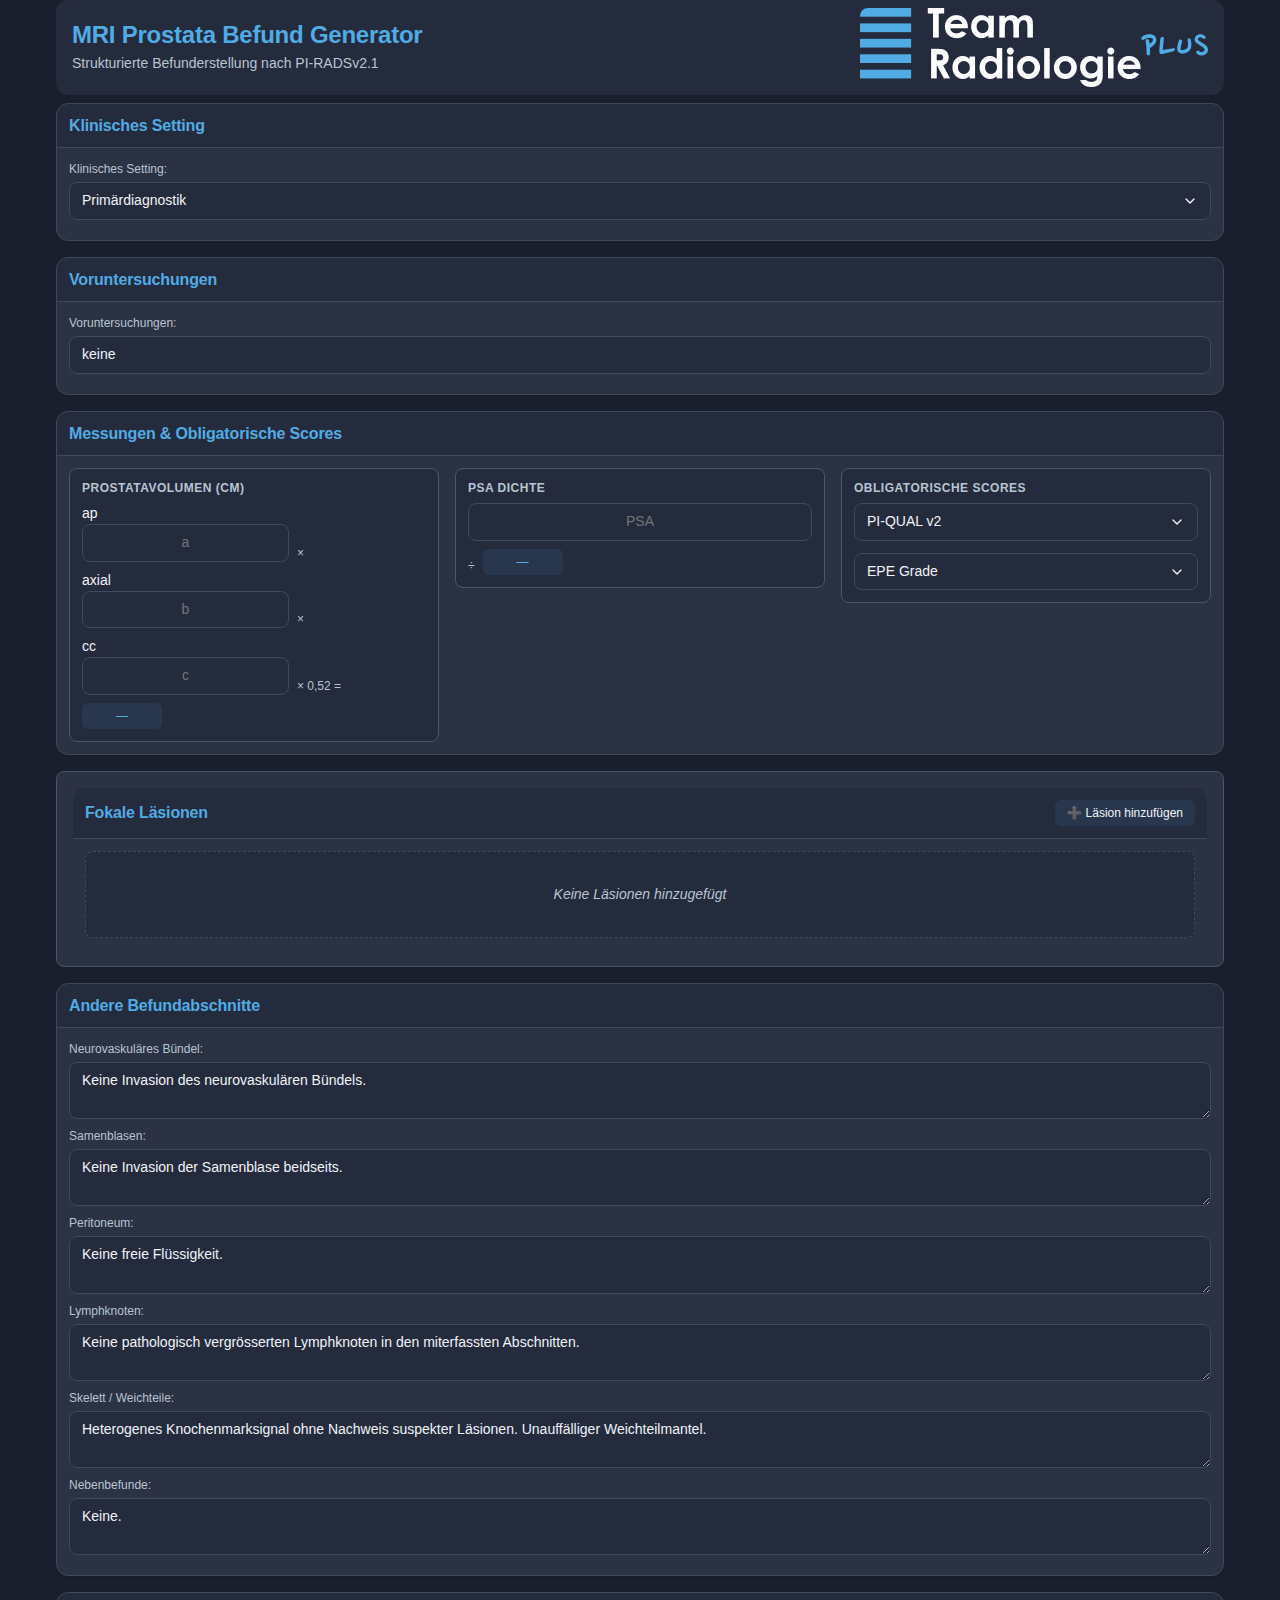
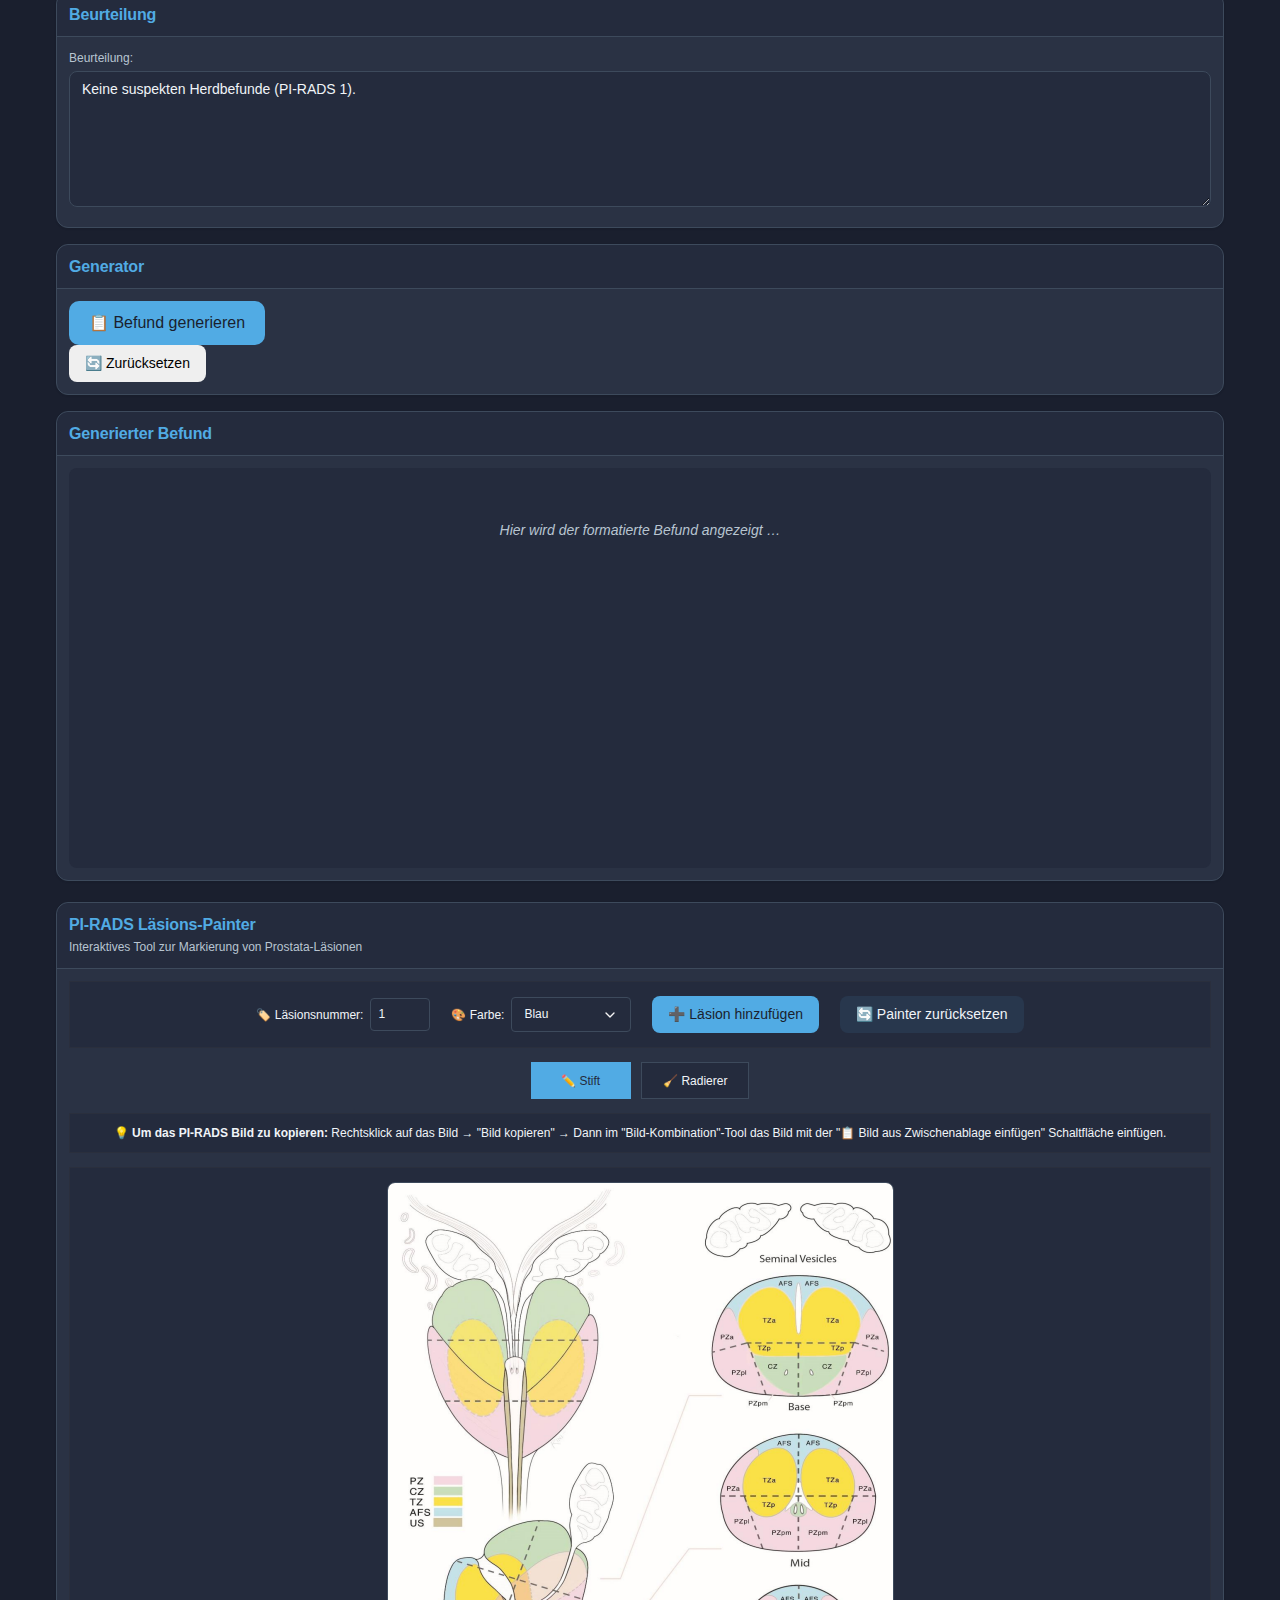
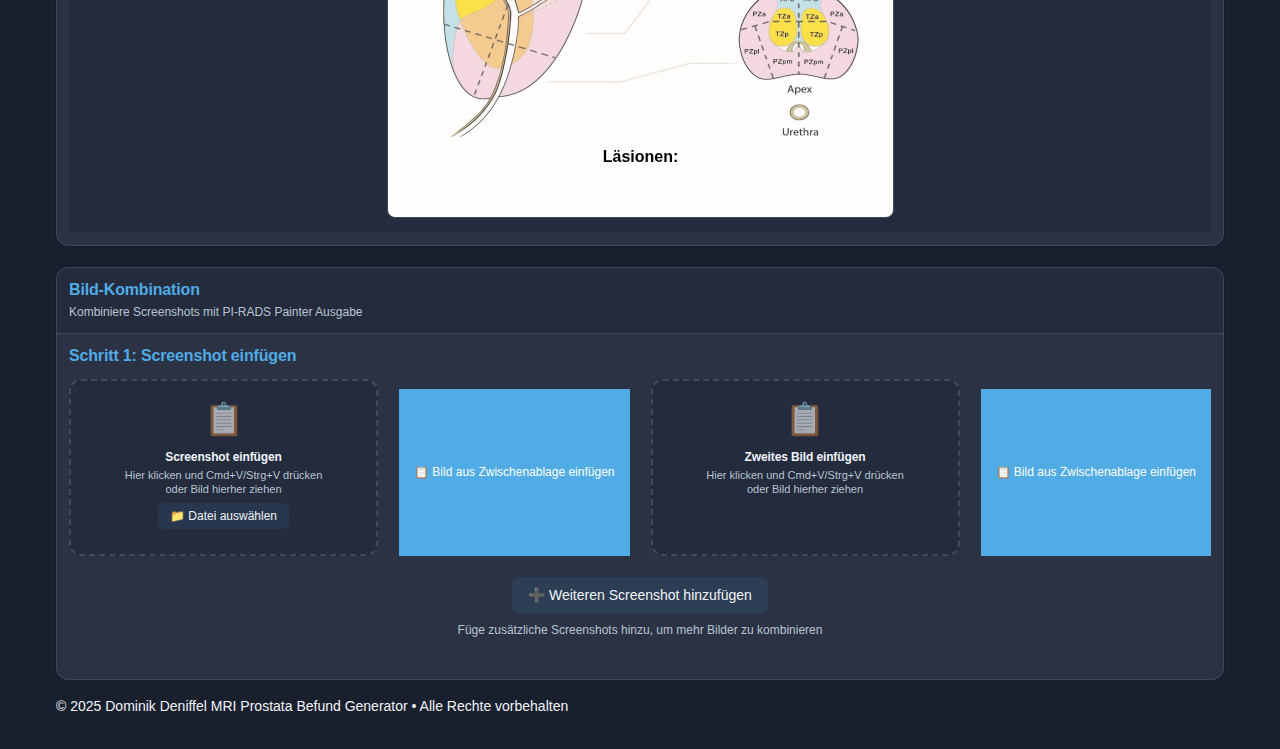
<file: index.html>
<!DOCTYPE html>
<html lang="de">
<head>
    <meta charset="UTF-8">
    <meta name="viewport" content="width=device-width, initial-scale=1.0">
    <title>MRI Prostata Befund Generator</title>
    <link rel="stylesheet" href="style.css?v=20">
</head>
<body>
    <div class="container">
        <header class="header">
            <div class="header__content">
                <div class="header__title">
                    <h1>MRI Prostata Befund Generator</h1>
                    <p class="header__subtitle">Strukturierte Befunderstellung nach PI-RADSv2.1</p>
                </div>
                <div class="header__logo">
                    <img src="Logo_TeamRadPlus_negblau_260px-1.png" alt="Team Radiologie PLUS Logo" class="logo-image" onerror="this.style.display='none'">
                </div>
            </div>
        </header>

        <main class="main">
            <div class="generator-section">
                <!-- Klinisches Setting -->
                <section class="klinisches-setting-section card">
                    <div class="card__header">
                        <h3>Klinisches Setting</h3>
                    </div>
                    <div class="card__body">
                        <div class="form-group">
                            <label class="form-label">Klinisches Setting:</label>
                            <select id="klinischesSetting" class="form-control">
                                <option value="Primärdiagnostik">Primärdiagnostik</option>
                                <option value="Active Surveillance">Active Surveillance</option>
                            </select>
                        </div>
                    </div>
                </section>

                <!-- Voruntersuchungen -->
                <section class="voruntersuchungen-section card">
                    <div class="card__header">
                        <h3>Voruntersuchungen</h3>
                    </div>
                    <div class="card__body">
                        <div class="form-group">
                            <label class="form-label">Voruntersuchungen:</label>
                            <input type="text" id="voruntersuchungen" class="form-control" placeholder="Datum eingeben (z.B. 15.06.2025) oder 'keine' lassen" value="keine">
                        </div>
                    </div>
                </section>

                <!-- Kompakte Messungen -->
                <section class="compact-section card">
                    <div class="card__header">
                        <h3>Messungen & Obligatorische Scores</h3>
                    </div>
                    <div class="card__body">
                        <div class="compact-grid">
                            <!-- Prostatavolumen -->
                            <div class="measurement-group">
                                <h4>Prostatavolumen (cm)</h4>
                                <div class="measurement-row">
                                    <div class="measurement-item">
                                        <label class="dimension-label">ap</label>
                                        <input type="text" id="measureA" class="form-control compact-input" placeholder="a" pattern="[0-9]+([,][0-9]+)?" inputmode="decimal">
                                    </div>
                                    <span class="multiply">×</span>
                                    <div class="measurement-item">
                                        <label class="dimension-label">axial</label>
                                        <input type="text" id="measureB" class="form-control compact-input" placeholder="b" pattern="[0-9]+([,][0-9]+)?" inputmode="decimal">
                                    </div>
                                    <span class="multiply">×</span>
                                    <div class="measurement-item">
                                        <label class="dimension-label">cc</label>
                                        <input type="text" id="measureC" class="form-control compact-input" placeholder="c" pattern="[0-9]+([,][0-9]+)?" inputmode="decimal">
                                    </div>
                                    <span class="multiply">× 0,52 =</span>
                                    <div id="calculatedVolume" class="result-display">—</div>
                                </div>
                            </div>

                            <!-- PSA Dichte -->
                            <div class="measurement-group">
                                <h4>PSA Dichte</h4>
                                <div class="measurement-row">
                                    <input type="text" id="psaValue" class="form-control compact-input" placeholder="PSA" pattern="[0-9]+([,][0-9]+)?" inputmode="decimal">
                                    <span class="multiply">÷</span>
                                    <div id="calculatedPsaDensity" class="result-display">—</div>
                                </div>
                            </div>

                            <!-- Parameter -->
                            <div class="measurement-group">
                                <h4>Obligatorische Scores</h4>
                                <div class="parameter-row">
                                    <select id="piQual" class="form-control compact-select">
                                        <option value="">PI-QUAL v2</option>
                                        <option value="1">1</option>
                                        <option value="2">2</option>
                                        <option value="3">3</option>
                                    </select>
                                    <select id="epeGrade" class="form-control compact-select">
                                        <option value="">EPE Grade</option>
                                        <option value="0">0</option>
                                        <option value="1">1</option>
                                        <option value="2">2</option>
                                        <option value="3">3</option>
                                    </select>
                                </div>
                            </div>
                        </div>
                    </div>
                </section>

                <!-- Fokale Läsionen -->
                <section class="lesion-section card">
                    <div class="card__header flex justify-between items-center">
                        <h3>Fokale Läsionen</h3>
                        <button id="addLesionBtn" class="btn btn--secondary btn--sm">
                            ➕ Läsion hinzufügen
                        </button>
                    </div>
                    <div class="card__body">
                        <div id="lesionsContainer">
                            <div class="no-lesions-message">Keine Läsionen hinzugefügt</div>
                        </div>
                    </div>
                </section>

                <!-- Andere Befundabschnitte -->
                <section class="findings-section card">
                    <div class="card__header">
                        <h3>Andere Befundabschnitte</h3>
                    </div>
                    <div class="card__body">
                        <div class="findings-grid">
                            <div class="form-group">
                                <label class="form-label">Neurovaskuläres Bündel:</label>
                                <textarea id="neuroBundle" class="form-control findings-textarea" rows="2">Keine Invasion des neurovaskulären Bündels.</textarea>
                            </div>
                            <div class="form-group">
                                <label class="form-label">Samenblasen:</label>
                                <textarea id="seminalVesicles" class="form-control findings-textarea" rows="2">Keine Invasion der Samenblase beidseits.</textarea>
                            </div>
                            <div class="form-group">
                                <label class="form-label">Peritoneum:</label>
                                <textarea id="peritoneum" class="form-control findings-textarea" rows="2">Keine freie Flüssigkeit.</textarea>
                            </div>
                            <div class="form-group">
                                <label class="form-label">Lymphknoten:</label>
                                <textarea id="lymphNodes" class="form-control findings-textarea" rows="2">Keine pathologisch vergrösserten Lymphknoten in den miterfassten Abschnitten.</textarea>
                            </div>
                            <div class="form-group">
                                <label class="form-label">Skelett / Weichteile:</label>
                                <textarea id="skeleton" class="form-control findings-textarea" rows="2">Heterogenes Knochenmarksignal ohne Nachweis suspekter Läsionen. Unauffälliger Weichteilmantel.</textarea>
                            </div>
                            <div class="form-group">
                                <label class="form-label">Nebenbefunde:</label>
                                <textarea id="incidentalFindings" class="form-control findings-textarea" rows="2">Keine.</textarea>
                            </div>
                        </div>
                    </div>
                </section>

                <!-- Beurteilung -->
                <section class="assessment-section card">
                    <div class="card__header">
                        <h3>Beurteilung</h3>
                    </div>
                    <div class="card__body">
                        <div class="form-group">
                            <label class="form-label">Beurteilung:</label>
                            <textarea id="assessment" class="form-control assessment-textarea" rows="6" placeholder="Ihre Beurteilung hier eingeben…"></textarea>
                        </div>
                    </div>
                </section>

                <!-- Generator Controls -->
                <section class="generator-controls card">
                    <div class="card__header">
                        <h3>Generator</h3>
                    </div>
                    <div class="card__body">
                        <div class="generator-actions">
                            <div class="generator-actions__primary">
                                <button id="generateBtn" class="btn btn--primary btn--lg">
                                    📋 Befund generieren
                                </button>
                            </div>
                            <div class="generator-actions__secondary">
                                <button id="copyHtmlBtn" class="btn btn--secondary hidden">
                                    📄 HTML kopieren
                                </button>
                                <button id="copyPlainBtn" class="btn btn--secondary hidden">
                                    📝 Text kopieren
                                </button>
                                <button onclick="resetApplication()" class="btn btn--danger">
                                    🔄 Zurücksetzen
                                </button>
                            </div>
                        </div>
                    </div>
                </section>

                <!-- Befund Output -->
                <section class="output-section card">
                    <div class="card__header">
                        <h3>Generierter Befund</h3>
                    </div>
                    <div class="card__body">
                        <div id="befundOutput" class="befund-output">
                            <div class="placeholder-text">Hier wird der formatierte Befund angezeigt …</div>
                        </div>
                    </div>
                </section>

                <!-- PI-RADS Painter -->
                <section class="pirads-painter-section card">
                    <div class="card__header">
                        <h3>PI-RADS Läsions-Painter</h3>
                        <p class="card__subtitle">Interaktives Tool zur Markierung von Prostata-Läsionen</p>
                    </div>
                    <div class="card__body">
                        <div class="painter-controls">
                            <div class="control-group">
                                <label class="form-label">
                                    🏷️ Läsionsnummer:
                                    <input type="number" id="lesionNumber" class="form-control painter-input" min="1" value="1">
                                </label>
                            </div>
                            
                            <div class="control-group">
                                <label class="form-label">
                                    🎨 Farbe:
                                    <select id="lesionColor" class="form-control painter-select">
                                        <option value="#51abe4">Blau</option>
                                        <option value="#DB4437">Rot</option>
                                        <option value="#F4B400">Gelb</option>
                                        <option value="#0F9D58">Grün</option>
                                        <option value="#7B1FA2">Violett</option>
                                    </select>
                                </label>
                            </div>
                            
                            <button onclick="addLesion()" class="btn btn--primary">
                                ➕ Läsion hinzufügen
                            </button>
                            
                            <button onclick="resetPainter()" class="btn btn--secondary">
                                🔄 Painter zurücksetzen
                            </button>
                        </div>

                        <div class="painter-tools">
                            <button class="tool-btn active" id="penTool" onclick="setTool('pen')">
                                ✏️ Stift
                            </button>
                            <button class="tool-btn" id="eraserTool" onclick="setTool('eraser')">
                                🧹 Radierer
                            </button>
                        </div>

                        <div class="painter-instructions">
                            <p class="instruction-text">
                                💡 <strong>Um das PI-RADS Bild zu kopieren:</strong> Rechtsklick auf das Bild → "Bild kopieren" → 
                                Dann im "Bild-Kombination"-Tool das Bild mit der "📋 Bild aus Zwischenablage einfügen" Schaltfläche einfügen.
                            </p>
                        </div>

                        <div class="painter-container">
                            <canvas id="prostateCanvas"></canvas>
                        </div>
                        <div id="virtualStylo"></div>
                    </div>
                </section>

                <!-- Image Combiner Section -->
                <section class="image-combiner-section card">
                    <div class="card__header">
                        <h3>Bild-Kombination</h3>
                        <p class="card__subtitle">Kombiniere Screenshots mit PI-RADS Painter Ausgabe</p>
                    </div>
                    <div class="card__body">
                        <div class="combiner-step">
                            <h4>Schritt 1: Screenshot einfügen</h4>
                            <div class="paste-areas">
                                <div class="paste-area" id="leftPasteArea" tabindex="0">
                                    <div class="paste-content">
                                        <div class="paste-icon">📋</div>
                                        <h5>Screenshot einfügen</h5>
                                        <p>Hier klicken und Cmd+V/Strg+V drücken<br>oder Bild hierher ziehen</p>
                                        <button class="btn btn--secondary btn--sm" id="fileSelectButton">
                                            📁 Datei auswählen
                                        </button>
                                        <input type="file" id="fileInput" accept="image/*" style="display: none;">
                                        <div class="image-info" id="leftImageInfo"></div>
                                    </div>
                                    <canvas class="preview-canvas hidden" id="leftPreview"></canvas>
                                </div>
                                <button class="btn btn--primary btn--sm paste-button" onclick="pasteFromClipboard('left')">
                                    📋 Bild aus Zwischenablage einfügen
                                </button>
                                
                                <div class="paste-area" id="rightPasteArea" tabindex="0">
                                    <div class="paste-content">
                                        <div class="paste-icon">📋</div>
                                        <h5>Zweites Bild einfügen</h5>
                                        <p>Hier klicken und Cmd+V/Strg+V drücken<br>oder Bild hierher ziehen</p>
                                        <div class="image-info" id="rightImageInfo"></div>
                                    </div>
                                    <canvas class="preview-canvas hidden" id="rightPreview"></canvas>
                                </div>
                                <button class="btn btn--primary btn--sm paste-button" onclick="pasteFromClipboard('right')">
                                    📋 Bild aus Zwischenablage einfügen
                                </button>
                            </div>
                            
                            <div class="additional-screenshots">
                                <button class="btn btn--secondary" id="addScreenshotButton">
                                    ➕ Weiteren Screenshot hinzufügen
                                </button>
                                <p class="help-text">Füge zusätzliche Screenshots hinzu, um mehr Bilder zu kombinieren</p>
                            </div>
                        </div>

                        <!-- Combined Preview -->
                        <div class="combined-step hidden" id="combinedSection">
                            <h4>Schritt 2: Vorschau und Anpassung</h4>
                            <div class="combined-container">
                                <div class="combined-preview-wrapper">
                                    <canvas id="combinedCanvas" width="1430" height="1286"></canvas>
                                    <div class="resize-handles" id="resizeHandles"></div>
                                </div>
                                <div class="combined-info">
                                    <div class="usage-instructions">
                                        <h5>Bedienung:</h5>
                                        <ul>
                                            <li>🖱️ <strong>Klicken & Ziehen:</strong> Bilder frei positionieren</li>
                                            <li>📐 <strong>Resize-Handles:</strong> Bilder durch Ziehen der Ecken/Kanten skalieren</li>
                                            <li>🔄 <strong>Seitenverhältnis:</strong> Wird automatisch bei Eck-Handles beibehalten</li>
                                            <li>🔷 <strong>Canvas-Größe:</strong> Gesamtgröße der Leinwand über Handles ändern</li>
                                        </ul>
                                    </div>
                                </div>
                            </div>
                        </div>

                        <!-- Export Section -->
                        <div class="export-step hidden" id="exportSection">
                            <h4>Schritt 3: Kombiniertes Bild exportieren</h4>
                            <div class="export-controls">
                                <button class="btn btn--primary" id="exportButton">
                                    📋 Kombiniertes Bild kopieren
                                </button>
                            </div>
                            <div class="status-message" id="statusMessage"></div>
                        </div>
                    </div>
                </section>
            </div>
        </main>

        <footer class="footer">
            <p class="footer__text">© 2025 Dominik Deniffel MRI Prostata Befund Generator • Alle Rechte vorbehalten</p>
        </footer>
    </div>

    <script src="app.js?v=40"></script>
</body>
</html>
</file>
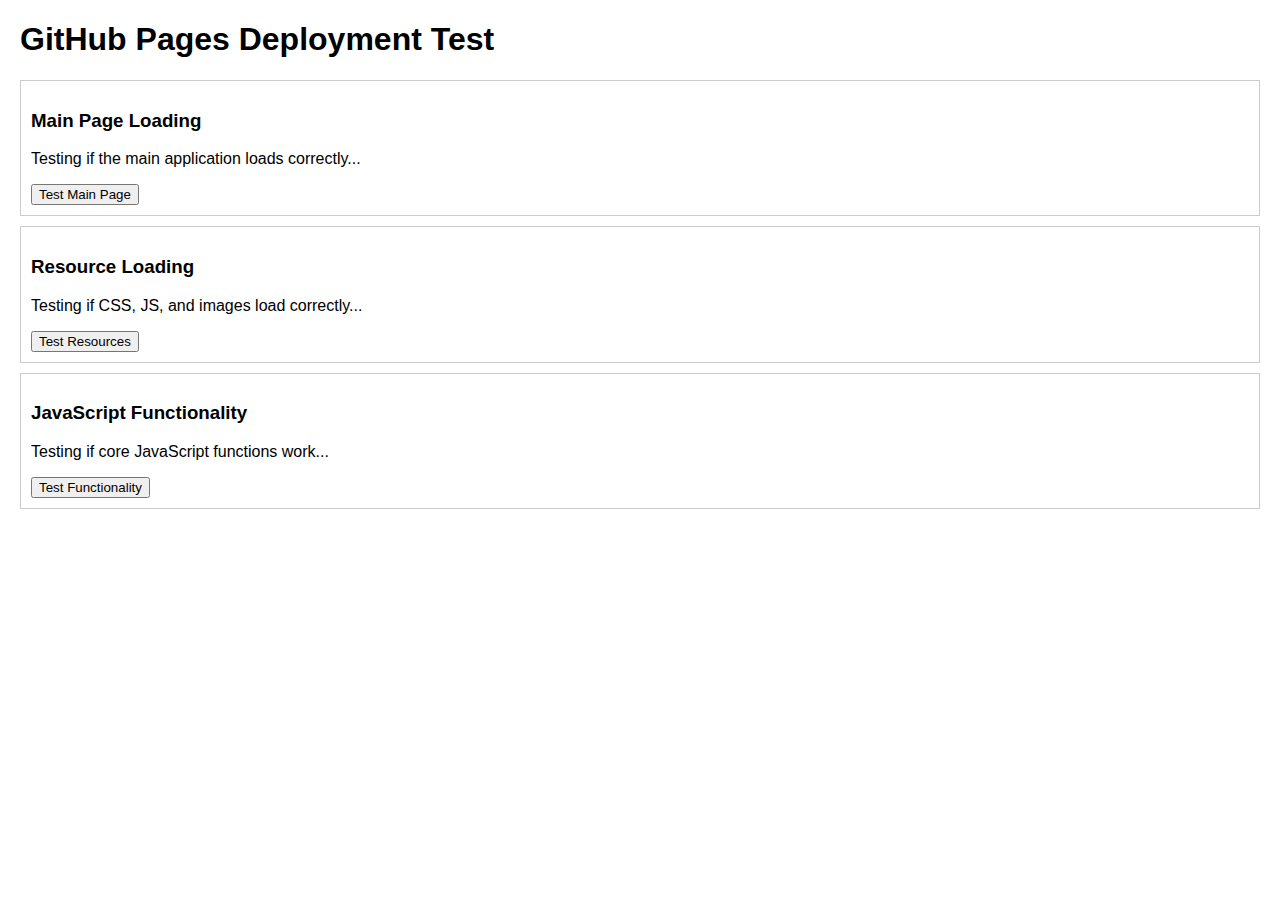
<file: test.html>
<!DOCTYPE html>
<html lang="en">
<head>
    <meta charset="UTF-8">
    <meta name="viewport" content="width=device-width, initial-scale=1.0">
    <title>Application Test</title>
    <style>
        body { font-family: Arial, sans-serif; margin: 20px; }
        .test-item { margin: 10px 0; padding: 10px; border: 1px solid #ccc; }
        .pass { background-color: #d4edda; border-color: #c3e6cb; }
        .fail { background-color: #f8d7da; border-color: #f5c6cb; }
        .pending { background-color: #fff3cd; border-color: #ffeaa7; }
    </style>
</head>
<body>
    <h1>GitHub Pages Deployment Test</h1>
    
    <div class="test-item" id="test-main-page">
        <h3>Main Page Loading</h3>
        <p>Testing if the main application loads correctly...</p>
        <button onclick="testMainPage()">Test Main Page</button>
        <div id="main-page-result"></div>
    </div>
    
    <div class="test-item" id="test-resources">
        <h3>Resource Loading</h3>
        <p>Testing if CSS, JS, and images load correctly...</p>
        <button onclick="testResources()">Test Resources</button>
        <div id="resources-result"></div>
    </div>
    
    <div class="test-item" id="test-functionality">
        <h3>JavaScript Functionality</h3>
        <p>Testing if core JavaScript functions work...</p>
        <button onclick="testFunctionality()">Test Functionality</button>
        <div id="functionality-result"></div>
    </div>

    <script>
        function testMainPage() {
            const result = document.getElementById('main-page-result');
            result.innerHTML = '<p>Testing...</p>';
            
            fetch('./index.html')
                .then(response => {
                    if (response.ok) {
                        result.innerHTML = '<p class="pass">✅ Main page loads successfully</p>';
                        document.getElementById('test-main-page').className += ' pass';
                    } else {
                        result.innerHTML = '<p class="fail">❌ Main page failed to load</p>';
                        document.getElementById('test-main-page').className += ' fail';
                    }
                })
                .catch(error => {
                    result.innerHTML = '<p class="fail">❌ Error loading main page: ' + error.message + '</p>';
                    document.getElementById('test-main-page').className += ' fail';
                });
        }
        
        function testResources() {
            const result = document.getElementById('resources-result');
            result.innerHTML = '<p>Testing...</p>';
            
            const resources = [
                './style.css',
                './app.js',
                './Logo_TeamRadPlus_negblau_260px-1.png',
                './new_prostate_diagram.png'
            ];
            
            const tests = resources.map(resource => 
                fetch(resource).then(response => ({
                    resource,
                    success: response.ok,
                    status: response.status
                }))
            );
            
            Promise.all(tests)
                .then(results => {
                    const failed = results.filter(r => !r.success);
                    if (failed.length === 0) {
                        result.innerHTML = '<p class="pass">✅ All resources load successfully</p>';
                        document.getElementById('test-resources').className += ' pass';
                    } else {
                        result.innerHTML = '<p class="fail">❌ Failed resources: ' + 
                            failed.map(f => f.resource).join(', ') + '</p>';
                        document.getElementById('test-resources').className += ' fail';
                    }
                })
                .catch(error => {
                    result.innerHTML = '<p class="fail">❌ Error testing resources: ' + error.message + '</p>';
                    document.getElementById('test-resources').className += ' fail';
                });
        }
        
        function testFunctionality() {
            const result = document.getElementById('functionality-result');
            result.innerHTML = '<p>Testing...</p>';
            
            // Test if we can access the main page in an iframe to check JS loading
            const iframe = document.createElement('iframe');
            iframe.style.display = 'none';
            iframe.src = './index.html';
            
            iframe.onload = function() {
                try {
                    // Check if the iframe loaded successfully
                    const iframeDoc = iframe.contentDocument || iframe.contentWindow.document;
                    if (iframeDoc && iframeDoc.body) {
                        result.innerHTML = '<p class="pass">✅ Application loads and JavaScript executes</p>';
                        document.getElementById('test-functionality').className += ' pass';
                    } else {
                        result.innerHTML = '<p class="fail">❌ Application failed to load properly</p>';
                        document.getElementById('test-functionality').className += ' fail';
                    }
                } catch (e) {
                    result.innerHTML = '<p class="pass">✅ Application loads (cross-origin restrictions prevent deeper testing)</p>';
                    document.getElementById('test-functionality').className += ' pass';
                }
                document.body.removeChild(iframe);
            };
            
            iframe.onerror = function() {
                result.innerHTML = '<p class="fail">❌ Application failed to load</p>';
                document.getElementById('test-functionality').className += ' fail';
                document.body.removeChild(iframe);
            };
            
            document.body.appendChild(iframe);
        }
    </script>
</body>
</html>
</file>
<file: style.css>
:root {
  /* Colors */
  --color-background: rgba(252, 252, 249, 1);
  --color-surface: rgba(255, 255, 253, 1);
  --color-text: rgba(19, 52, 59, 1);
  --color-text-secondary: rgba(98, 108, 113, 1);
  --color-primary: rgba(81, 171, 228, 1);
  --color-primary-hover: rgba(73, 154, 205, 1);
  --color-primary-active: rgba(65, 137, 183, 1);
  --color-secondary: rgba(94, 82, 64, 0.12);
  --color-secondary-hover: rgba(94, 82, 64, 0.2);
  --color-secondary-active: rgba(94, 82, 64, 0.25);
  --color-border: rgba(94, 82, 64, 0.2);
  --color-btn-primary-text: rgba(252, 252, 249, 1);
  --color-card-border: rgba(94, 82, 64, 0.12);
  --color-card-border-inner: rgba(94, 82, 64, 0.12);
  --color-error: rgba(192, 21, 47, 1);
  --color-success: rgba(33, 128, 141, 1);
  --color-warning: rgba(168, 75, 47, 1);
  --color-info: rgba(98, 108, 113, 1);
  --color-focus-ring: rgba(81, 171, 228, 0.4);
  --color-select-caret: rgba(19, 52, 59, 0.8);

  /* Common style patterns */
  --focus-ring: 0 0 0 3px var(--color-focus-ring);
  --focus-outline: 2px solid var(--color-primary);
  --status-bg-opacity: 0.15;
  --status-border-opacity: 0.25;
  --select-caret-light: url("data:image/svg+xml,%3Csvg xmlns='http://www.w3.org/2000/svg' width='16' height='16' viewBox='0 0 24 24' fill='none' stroke='%23134252' stroke-width='2' stroke-linecap='round' stroke-linejoin='round'%3E%3Cpolyline points='6 9 12 15 18 9'%3E%3C/polyline%3E%3C/svg%3E");
  --select-caret-dark: url("data:image/svg+xml,%3Csvg xmlns='http://www.w3.org/2000/svg' width='16' height='16' viewBox='0 0 24 24' fill='none' stroke='%23f5f5f5' stroke-width='2' stroke-linecap='round' stroke-linejoin='round'%3E%3Cpolyline points='6 9 12 15 18 9'%3E%3C/polyline%3E%3C/svg%3E");

  /* RGB versions for opacity control */
  --color-success-rgb: 81, 171, 228;
  --color-primary-rgb: 81, 171, 228;
  --color-error-rgb: 192, 21, 47;
  --color-warning-rgb: 168, 75, 47;
  --color-info-rgb: 98, 108, 113;

  /* Typography */
  --font-family-base: -apple-system, BlinkMacSystemFont, "Segoe UI", Roboto, 
    "Helvetica Neue", Arial, sans-serif;
  --font-family-mono: ui-monospace, SFMono-Regular, Menlo, Monaco, 
    Consolas, "Liberation Mono", "Courier New", monospace;
  --font-size-xs: 11px;
  --font-size-sm: 12px;
  --font-size-base: 14px;
  --font-size-md: 14px;
  --font-size-lg: 16px;
  --font-size-xl: 18px;
  --font-size-2xl: 20px;
  --font-size-3xl: 24px;
  --font-size-4xl: 30px;
  --font-weight-normal: 400;
  --font-weight-medium: 500;
  --font-weight-semibold: 550;
  --font-weight-bold: 600;
  --line-height-tight: 1.2;
  --line-height-normal: 1.5;
  --letter-spacing-tight: -0.01em;

  /* Spacing */
  --space-0: 0;
  --space-1: 1px;
  --space-2: 2px;
  --space-4: 4px;
  --space-6: 6px;
  --space-8: 8px;
  --space-10: 10px;
  --space-12: 12px;
  --space-16: 16px;
  --space-20: 20px;
  --space-24: 24px;
  --space-32: 32px;

  /* Border Radius */
  --radius-sm: 6px;
  --radius-base: 8px;
  --radius-md: 10px;
  --radius-lg: 12px;
  --radius-full: 9999px;

  /* Shadows */
  --shadow-xs: 0 1px 2px rgba(0, 0, 0, 0.02);
  --shadow-sm: 0 1px 3px rgba(0, 0, 0, 0.04), 0 1px 2px rgba(0, 0, 0, 0.02);
  --shadow-md: 0 4px 6px -1px rgba(0, 0, 0, 0.04),
    0 2px 4px -1px rgba(0, 0, 0, 0.02);
  --shadow-lg: 0 10px 15px -3px rgba(0, 0, 0, 0.04),
    0 4px 6px -2px rgba(0, 0, 0, 0.02);
  --shadow-inset-sm: inset 0 1px 0 rgba(255, 255, 255, 0.15),
    inset 0 -1px 0 rgba(0, 0, 0, 0.03);

  /* Animation */
  --duration-fast: 150ms;
  --duration-normal: 250ms;
  --ease-standard: cubic-bezier(0.16, 1, 0.3, 1);

  /* Layout */
  --container-sm: 640px;
  --container-md: 768px;
  --container-lg: 1024px;
  --container-xl: 1280px;
}

/* Dark mode colors */
@media (prefers-color-scheme: dark) {
  :root {
    --color-background: rgba(31, 33, 33, 1);
    --color-surface: rgba(38, 40, 40, 1);
    --color-text: rgba(245, 245, 245, 1);
    --color-text-secondary: rgba(167, 169, 169, 0.7);
    --color-primary: rgba(81, 171, 228, 1);
    --color-primary-hover: rgba(73, 154, 205, 1);
    --color-primary-active: rgba(65, 137, 183, 1);
    --color-secondary: rgba(119, 124, 124, 0.15);
    --color-secondary-hover: rgba(119, 124, 124, 0.25);
    --color-secondary-active: rgba(119, 124, 124, 0.3);
    --color-border: rgba(119, 124, 124, 0.3);
    --color-error: rgba(255, 84, 89, 1);
    --color-success: rgba(81, 171, 228, 1);
    --color-warning: rgba(230, 129, 97, 1);
    --color-info: rgba(167, 169, 169, 1);
    --color-focus-ring: rgba(81, 171, 228, 0.4);
    --color-btn-primary-text: rgba(19, 52, 59, 1);
    --color-card-border: rgba(119, 124, 124, 0.2);
    --color-card-border-inner: rgba(119, 124, 124, 0.15);
    --shadow-inset-sm: inset 0 1px 0 rgba(255, 255, 255, 0.1),
      inset 0 -1px 0 rgba(0, 0, 0, 0.15);
    --button-border-secondary: rgba(119, 124, 124, 0.2);
    --color-border-secondary: rgba(119, 124, 124, 0.2);
    --color-select-caret: rgba(245, 245, 245, 0.8);

    /* Common style patterns - updated for dark mode */
    --focus-ring: 0 0 0 3px var(--color-focus-ring);
    --focus-outline: 2px solid var(--color-primary);
    --status-bg-opacity: 0.15;
    --status-border-opacity: 0.25;
    --select-caret-light: url("data:image/svg+xml,%3Csvg xmlns='http://www.w3.org/2000/svg' width='16' height='16' viewBox='0 0 24 24' fill='none' stroke='%23134252' stroke-width='2' stroke-linecap='round' stroke-linejoin='round'%3E%3Cpolyline points='6 9 12 15 18 9'%3E%3C/polyline%3E%3C/svg%3E");
    --select-caret-dark: url("data:image/svg+xml,%3Csvg xmlns='http://www.w3.org/2000/svg' width='16' height='16' viewBox='0 0 24 24' fill='none' stroke='%23f5f5f5' stroke-width='2' stroke-linecap='round' stroke-linejoin='round'%3E%3Cpolyline points='6 9 12 15 18 9'%3E%3C/polyline%3E%3C/svg%3E");

    /* RGB versions for dark mode */
    --color-success-rgb: 81, 171, 228;
    --color-error-rgb: 255, 84, 89;
    --color-warning-rgb: 230, 129, 97;
    --color-info-rgb: 167, 169, 169;
  }
}

/* Data attribute for manual theme switching */
[data-color-scheme="dark"] {
  --color-background: rgba(31, 33, 33, 1);
  --color-surface: rgba(38, 40, 40, 1);
  --color-text: rgba(245, 245, 245, 1);
  --color-text-secondary: rgba(167, 169, 169, 0.7);
  --color-primary: rgba(81, 171, 228, 1);
  --color-primary-hover: rgba(73, 154, 205, 1);
  --color-primary-active: rgba(65, 137, 183, 1);
  --color-secondary: rgba(119, 124, 124, 0.15);
  --color-secondary-hover: rgba(119, 124, 124, 0.25);
  --color-secondary-active: rgba(119, 124, 124, 0.3);
  --color-border: rgba(119, 124, 124, 0.3);
  --color-error: rgba(255, 84, 89, 1);
  --color-success: rgba(81, 171, 228, 1);
  --color-warning: rgba(230, 129, 97, 1);
  --color-info: rgba(167, 169, 169, 1);
  --color-focus-ring: rgba(81, 171, 228, 0.4);
  --color-btn-primary-text: rgba(19, 52, 59, 1);
  --color-card-border: rgba(119, 124, 124, 0.15);
  --color-card-border-inner: rgba(119, 124, 124, 0.15);
  --shadow-inset-sm: inset 0 1px 0 rgba(255, 255, 255, 0.1),
    inset 0 -1px 0 rgba(0, 0, 0, 0.15);
  --color-border-secondary: rgba(119, 124, 124, 0.2);
  --color-select-caret: rgba(245, 245, 245, 0.8);

  /* Common style patterns - updated for dark mode */
  --focus-ring: 0 0 0 3px var(--color-focus-ring);
  --focus-outline: 2px solid var(--color-primary);
  --status-bg-opacity: 0.15;
  --status-border-opacity: 0.25;
  --select-caret-light: url("data:image/svg+xml,%3Csvg xmlns='http://www.w3.org/2000/svg' width='16' height='16' viewBox='0 0 24 24' fill='none' stroke='%23134252' stroke-width='2' stroke-linecap='round' stroke-linejoin='round'%3E%3Cpolyline points='6 9 12 15 18 9'%3E%3C/polyline%3E%3C/svg%3E");
  --select-caret-dark: url("data:image/svg+xml,%3Csvg xmlns='http://www.w3.org/2000/svg' width='16' height='16' viewBox='0 0 24 24' fill='none' stroke='%23f5f5f5' stroke-width='2' stroke-linecap='round' stroke-linejoin='round'%3E%3Cpolyline points='6 9 12 15 18 9'%3E%3C/polyline%3E%3C/svg%3E");

  /* RGB versions for dark mode */
  --color-success-rgb: 81, 171, 228;
  --color-primary-rgb: 81, 171, 228;
  --color-error-rgb: 255, 84, 89;
  --color-warning-rgb: 230, 129, 97;
  --color-info-rgb: 167, 169, 169;
}

[data-color-scheme="light"] {
  --color-background: rgba(252, 252, 249, 1);
  --color-surface: rgba(255, 255, 253, 1);
  --color-text: rgba(19, 52, 59, 1);
  --color-text-secondary: rgba(98, 108, 113, 1);
  --color-primary: rgba(81, 171, 228, 1);
  --color-primary-hover: rgba(73, 154, 205, 1);
  --color-primary-active: rgba(65, 137, 183, 1);
  --color-secondary: rgba(94, 82, 64, 0.12);
  --color-secondary-hover: rgba(94, 82, 64, 0.2);
  --color-secondary-active: rgba(94, 82, 64, 0.25);
  --color-border: rgba(94, 82, 64, 0.2);
  --color-btn-primary-text: rgba(252, 252, 249, 1);
  --color-card-border: rgba(94, 82, 64, 0.12);
  --color-card-border-inner: rgba(94, 82, 64, 0.12);
  --color-error: rgba(192, 21, 47, 1);
  --color-success: rgba(81, 171, 228, 1);
  --color-warning: rgba(168, 75, 47, 1);
  --color-info: rgba(98, 108, 113, 1);
  --color-focus-ring: rgba(81, 171, 228, 0.4);

  /* RGB versions for light mode */
  --color-success-rgb: 81, 171, 228;
  --color-primary-rgb: 81, 171, 228;
  --color-error-rgb: 192, 21, 47;
  --color-warning-rgb: 168, 75, 47;
  --color-info-rgb: 98, 108, 113;
}

/* Base styles */
html {
  font-size: var(--font-size-base);
  font-family: var(--font-family-base);
  line-height: var(--line-height-normal);
  color: var(--color-text);
  background-color: var(--color-background);
  -webkit-font-smoothing: antialiased;
  box-sizing: border-box;
}

body {
  margin: 0;
  padding: 0;
}

*,
*::before,
*::after {
  box-sizing: inherit;
}

/* Typography */
h1,
h2,
h3,
h4,
h5,
h6 {
  margin: 0;
  font-weight: var(--font-weight-semibold);
  line-height: var(--line-height-tight);
  color: var(--color-text);
  letter-spacing: var(--letter-spacing-tight);
}

h1 {
  font-size: var(--font-size-4xl);
}
h2 {
  font-size: var(--font-size-3xl);
}
h3 {
  font-size: var(--font-size-2xl);
}
h4 {
  font-size: var(--font-size-xl);
}
h5 {
  font-size: var(--font-size-lg);
}
h6 {
  font-size: var(--font-size-md);
}

p {
  margin: 0 0 var(--space-16) 0;
}

a {
  color: var(--color-primary);
  text-decoration: none;
  transition: color var(--duration-fast) var(--ease-standard);
}

a:hover {
  color: var(--color-primary-hover);
}

code,
pre {
  font-family: var(--font-family-mono);
  font-size: calc(var(--font-size-base) * 0.95);
  background-color: var(--color-secondary);
  border-radius: var(--radius-sm);
}

code {
  padding: var(--space-1) var(--space-4);
}

pre {
  padding: var(--space-16);
  margin: var(--space-16) 0;
  overflow: auto;
  border: 1px solid var(--color-border);
}

pre code {
  background: none;
  padding: 0;
}

/* Buttons */
.btn {
  display: inline-flex;
  align-items: center;
  justify-content: center;
  padding: var(--space-8) var(--space-16);
  border-radius: var(--radius-base);
  font-size: var(--font-size-base);
  font-weight: 500;
  line-height: 1.5;
  cursor: pointer;
  transition: all var(--duration-normal) var(--ease-standard);
  border: none;
  text-decoration: none;
  position: relative;
}

.btn:focus-visible {
  outline: none;
  box-shadow: var(--focus-ring);
}

.btn--primary {
  background: var(--color-primary);
  color: var(--color-btn-primary-text);
}

.btn--primary:hover {
  background: var(--color-primary-hover);
}

.btn--primary:active {
  background: var(--color-primary-active);
}

.btn--secondary {
  background: var(--color-secondary);
  color: var(--color-text);
}

.btn--secondary:hover {
  background: var(--color-secondary-hover);
}

.btn--secondary:active {
  background: var(--color-secondary-active);
}

.btn--outline {
  background: transparent;
  border: 1px solid var(--color-border);
  color: var(--color-text);
}

.btn--outline:hover {
  background: var(--color-secondary);
}

.btn--info {
  background: rgba(var(--color-info-rgb), 0.15);
  color: var(--color-info);
  border: 1px solid rgba(var(--color-info-rgb), 0.3);
}

.btn--info:hover {
  background: rgba(var(--color-info-rgb), 0.25);
}

.btn--info:active {
  background: rgba(var(--color-info-rgb), 0.35);
}

.btn--sm {
  padding: var(--space-4) var(--space-12);
  font-size: var(--font-size-sm);
  border-radius: var(--radius-sm);
}

.btn--lg {
  padding: var(--space-10) var(--space-20);
  font-size: var(--font-size-lg);
  border-radius: var(--radius-md);
}

.btn--full-width {
  width: 100%;
}

.btn:disabled {
  opacity: 0.5;
  cursor: not-allowed;
}

/* Form elements */
.form-control {
  display: block;
  width: 100%;
  padding: var(--space-8) var(--space-12);
  font-size: var(--font-size-md);
  line-height: 1.5;
  color: var(--color-text);
  background-color: var(--color-surface);
  border: 1px solid var(--color-border);
  border-radius: var(--radius-base);
  transition: border-color var(--duration-fast) var(--ease-standard),
    box-shadow var(--duration-fast) var(--ease-standard);
}

textarea.form-control {
  font-family: var(--font-family-base);
  font-size: var(--font-size-base);
}

select.form-control {
  padding: var(--space-8) var(--space-12);
  -webkit-appearance: none;
  -moz-appearance: none;
  appearance: none;
  background-image: var(--select-caret-light);
  background-repeat: no-repeat;
  background-position: right var(--space-12) center;
  background-size: 16px;
  padding-right: var(--space-32);
}

/* Add a dark mode specific caret */
@media (prefers-color-scheme: dark) {
  select.form-control {
    background-image: var(--select-caret-dark);
  }
}

/* Also handle data-color-scheme */
[data-color-scheme="dark"] select.form-control {
  background-image: var(--select-caret-dark);
}

[data-color-scheme="light"] select.form-control {
  background-image: var(--select-caret-light);
}

.form-control:focus {
  border-color: var(--color-primary);
  outline: var(--focus-outline);
}

.form-label {
  display: block;
  margin-bottom: var(--space-8);
  font-weight: var(--font-weight-medium);
  font-size: var(--font-size-sm);
}

.form-group {
  margin-bottom: var(--space-16);
}

/* Card component */
.card {
  background-color: var(--color-surface);
  border-radius: var(--radius-lg);
  border: 1px solid var(--color-card-border);
  box-shadow: var(--shadow-sm);
  overflow: hidden;
  transition: box-shadow var(--duration-normal) var(--ease-standard);
}

.card:hover {
  box-shadow: var(--shadow-md);
}

.card__body {
  padding: var(--space-16);
}

.card__header,
.card__footer {
  padding: var(--space-16);
  border-bottom: 1px solid var(--color-card-border-inner);
}

/* Status indicators - simplified with CSS variables */
.status {
  display: inline-flex;
  align-items: center;
  padding: var(--space-6) var(--space-12);
  border-radius: var(--radius-full);
  font-weight: var(--font-weight-medium);
  font-size: var(--font-size-sm);
}

.status--success {
  background-color: rgba(
    var(--color-success-rgb, 33, 128, 141),
    var(--status-bg-opacity)
  );
  color: var(--color-success);
  border: 1px solid
    rgba(var(--color-success-rgb, 33, 128, 141), var(--status-border-opacity));
}

.status--error {
  background-color: rgba(
    var(--color-error-rgb, 192, 21, 47),
    var(--status-bg-opacity)
  );
  color: var(--color-error);
  border: 1px solid
    rgba(var(--color-error-rgb, 192, 21, 47), var(--status-border-opacity));
}

.status--warning {
  background-color: rgba(
    var(--color-warning-rgb, 168, 75, 47),
    var(--status-bg-opacity)
  );
  color: var(--color-warning);
  border: 1px solid
    rgba(var(--color-warning-rgb, 168, 75, 47), var(--status-border-opacity));
}

.status--info {
  background-color: rgba(
    var(--color-info-rgb, 98, 108, 113),
    var(--status-bg-opacity)
  );
  color: var(--color-info);
  border: 1px solid
    rgba(var(--color-info-rgb, 98, 108, 113), var(--status-border-opacity));
}

/* Container layout */
.container {
  width: 100%;
  margin-right: auto;
  margin-left: auto;
  padding-right: var(--space-16);
  padding-left: var(--space-16);
}

@media (min-width: 640px) {
  .container {
    max-width: var(--container-sm);
  }
}
@media (min-width: 768px) {
  .container {
    max-width: var(--container-md);
  }
}
@media (min-width: 1024px) {
  .container {
    max-width: var(--container-lg);
  }
}
@media (min-width: 1280px) {
  .container {
    max-width: var(--container-xl);
  }
}

/* Utility classes */
.flex {
  display: flex;
}
.flex-col {
  flex-direction: column;
}
.items-center {
  align-items: center;
}
.justify-center {
  justify-content: center;
}
.justify-between {
  justify-content: space-between;
}
.gap-4 {
  gap: var(--space-4);
}
.gap-8 {
  gap: var(--space-8);
}
.gap-16 {
  gap: var(--space-16);
}

.m-0 {
  margin: 0;
}
.mt-8 {
  margin-top: var(--space-8);
}
.mb-8 {
  margin-bottom: var(--space-8);
}
.mx-8 {
  margin-left: var(--space-8);
  margin-right: var(--space-8);
}
.my-8 {
  margin-top: var(--space-8);
  margin-bottom: var(--space-8);
}

.p-0 {
  padding: 0;
}
.py-8 {
  padding-top: var(--space-8);
  padding-bottom: var(--space-8);
}
.px-8 {
  padding-left: var(--space-8);
  padding-right: var(--space-8);
}
.py-16 {
  padding-top: var(--space-16);
  padding-bottom: var(--space-16);
}
.px-16 {
  padding-left: var(--space-16);
  padding-right: var(--space-16);
}

.block {
  display: block;
}
.hidden {
  display: none;
}

/* Accessibility */
.sr-only {
  position: absolute;
  width: 1px;
  height: 1px;
  padding: 0;
  margin: -1px;
  overflow: hidden;
  clip: rect(0, 0, 0, 0);
  white-space: nowrap;
  border-width: 0;
}

:focus-visible {
  outline: var(--focus-outline);
  outline-offset: 2px;
}

/* Dark mode specifics */
[data-color-scheme="dark"] .btn--outline {
  border: 1px solid var(--color-border-secondary);
}

/* MRI Prostata Befund Generator - Kompakte Version mit korrigierten Dropdowns */
/* External font dependencies removed for security and offline operation */

/* Design System Override für dunkles Theme */
:root {
  /* Korrigierte Farben für dunkles medizinisches Theme */
  --color-background: #1a1f2e;
  --color-surface: #242b3d;
  --color-card-bg: #2a3244;
  --color-text: #f0f4f8;
  --color-text-secondary: #b8c5d1;
  --color-primary: #51abe4;
  --color-primary-hover: #4097cc;
  --color-primary-active: #3084b5;
  --color-secondary: rgba(81, 171, 228, 0.1);
  --color-secondary-hover: rgba(81, 171, 228, 0.2);
  --color-secondary-active: rgba(81, 171, 228, 0.3);
  --color-border: #3d4a5c;
  --color-border-light: #4a5769;
  --color-error: #ff5459;
  --color-success: #51abe4;
  --color-warning: #e68161;
  --color-btn-primary-text: #1a1f2e;
  --color-focus-ring: rgba(81, 171, 228, 0.4);
  
  /* Century Gothic Font Stack */
  --font-family-primary: 'Century Gothic', 'Trebuchet MS', 'Lucida Grande', 'Lucida Sans Unicode', Arial, sans-serif;
  --font-size-befund: 11pt;
  
  /* Kompakte Abstände */
  --space-compact: 8px;
  --space-section: 16px;
  --space-card: 12px;
}

/* Base Styles */
* {
  box-sizing: border-box;
}

body {
  margin: 0;
  padding: 0;
  font-family: var(--font-family-primary);
  background-color: var(--color-background);
  color: var(--color-text);
  line-height: 1.5;
}

.container {
  max-width: 1200px;
  margin: 0 auto;
  padding: 0 var(--space-section) var(--space-section) var(--space-section); /* Remove top padding */
  min-height: 100vh;
  display: flex;
  flex-direction: column;
}

/* Header mit Logo */
.header {
  margin: 0; /* Remove all margin */
  background: var(--color-surface);
  border-radius: var(--radius-lg);
  padding: var(--space-8) var(--space-section); /* Compact vertical padding */
  box-shadow: var(--shadow-sm);
  font-size: 0; /* Hide stray text nodes */
}

.header__content {
  display: flex;
  align-items: center;
  justify-content: space-between;
  gap: var(--space-section);
  font-size: revert; /* Restore font size for header content */
}

.header__logo {
  flex-shrink: 0;
  margin-left: auto;
}

.logo-image {
  width: auto;
  height: auto;
  max-height: 120px;
  border-radius: var(--radius-base);
}

/* Hide broken images gracefully */
.logo-image[src=""] {
  display: none;
}

.header__title h1 {
  margin: 0;
  font-size: var(--font-size-3xl);
  font-weight: var(--font-weight-semibold);
  color: var(--color-primary);
  letter-spacing: var(--letter-spacing-tight);
}

.header__subtitle {
  margin: var(--space-4) 0 0 0;
  font-size: var(--font-size-md);
  color: var(--color-text-secondary);
}

/* Kompakte Karten */
.card {
  background: var(--color-card-bg);
  border: 1px solid var(--color-border);
  border-radius: var(--radius-lg);
  margin-bottom: var(--space-section);
  box-shadow: var(--shadow-sm);
}

.card__header {
  padding: var(--space-card);
  border-bottom: 1px solid var(--color-border);
  background: var(--color-surface);
  border-radius: var(--radius-lg) var(--radius-lg) 0 0;
}

.card__header h3 {
  margin: 0;
  font-size: var(--font-size-lg);
  color: var(--color-primary);
}

.card__subtitle {
  margin: 0.25rem 0 0 0;
  color: var(--color-text-secondary);
  font-size: var(--font-size-sm);
  font-weight: 400;
}

.card__body {
  padding: var(--space-card);
}

/* Kompaktes Grid Layout */
.compact-grid {
  display: grid;
  grid-template-columns: 1fr 1fr 1fr;
  gap: var(--space-section);
  align-items: start;
}

.measurement-group {
  background: var(--color-surface);
  padding: var(--space-card);
  border-radius: var(--radius-base);
  border: 1px solid var(--color-border-light);
}

.measurement-group h4 {
  margin: 0 0 var(--space-compact) 0;
  font-size: var(--font-size-sm);
  color: var(--color-text-secondary);
  text-transform: uppercase;
  letter-spacing: 0.5px;
}

.measurement-row {
  display: flex;
  align-items: flex-end;
  gap: var(--space-8);
  flex-wrap: wrap;
}

.parameter-row {
  display: flex;
  align-items: flex-end;
  gap: var(--space-12);
  flex-wrap: wrap;
}

.compact-input {
  width: 60px;
  padding: var(--space-4) var(--space-6);
  font-size: var(--font-size-sm);
  text-align: center;
}

.multiply {
  font-size: var(--font-size-sm);
  color: var(--color-text-secondary);
  font-weight: var(--font-weight-medium);
}

.result-display {
  background: var(--color-secondary);
  padding: var(--space-4) var(--space-8);
  border-radius: var(--radius-sm);
  font-weight: var(--font-weight-medium);
  color: var(--color-primary);
  font-size: var(--font-size-sm);
  min-width: 80px;
  text-align: center;
}

.parameter-group {
  display: flex;
  flex-direction: column;
  gap: var(--space-compact);
}

/* Korrigierte Form-Kontrollen */
.form-control {
  display: block;
  width: 100%;
  padding: var(--space-8) var(--space-12);
  font-size: var(--font-size-md);
  font-family: var(--font-family-primary);
  line-height: 1.4;
  color: var(--color-text);
  background-color: var(--color-surface);
  border: 1px solid var(--color-border);
  border-radius: var(--radius-base);
  transition: all var(--duration-fast) var(--ease-standard);
}

/* KORRIGIERTE DROPDOWN STYLES - Lesbarkeit fix */
select.form-control {
  /* Sicherstellen, dass Text immer sichtbar ist */
  color: var(--color-text) !important;
  background-color: var(--color-surface) !important;
  -webkit-appearance: none;
  -moz-appearance: none;
  appearance: none;
  background-image: var(--select-caret-dark);
  background-repeat: no-repeat;
  background-position: right var(--space-12) center;
  background-size: 16px;
  padding-right: var(--space-32);
  cursor: pointer;
}

/* Dropdown-Optionen sichtbar machen */
select.form-control option {
  background-color: var(--color-surface) !important;
  color: var(--color-text) !important;
  padding: var(--space-8);
}

/* Hover-Zustand für Dropdowns */
select.form-control:hover {
  border-color: var(--color-primary);
  background-color: var(--color-card-bg);
}

select.form-control:focus {
  border-color: var(--color-primary);
  box-shadow: var(--focus-ring);
  outline: none;
  background-color: var(--color-card-bg);
}

/* Multi-select specific styles */
select.form-control.multi-select {
  height: auto;
  padding: var(--space-4);
  background-image: none; /* Remove dropdown arrow for multi-select */
  padding-right: var(--space-8); /* Reset right padding */
  overflow-y: auto;
}

select.form-control.multi-select option {
  padding: var(--space-4) var(--space-8);
  margin: 1px 0;
  border-radius: var(--radius-sm);
  cursor: pointer;
}

select.form-control.multi-select option:checked {
  background-color: var(--color-primary) !important;
  color: white !important;
  font-weight: var(--font-weight-medium);
}

select.form-control.multi-select option:hover {
  background-color: rgba(var(--color-primary-rgb), 0.1) !important;
}

/* Help text for multi-select */
.form-label small {
  color: var(--color-text-secondary);
  font-weight: var(--font-weight-normal);
  font-size: var(--font-size-xs);
}

/* Dropdown-style checkbox wrapper */
.dropdown-checkbox-wrapper {
  position: relative;
  width: 100%;
}

.dropdown-checkbox-header {
  display: flex;
  justify-content: space-between;
  align-items: center;
  padding: var(--space-8) var(--space-12);
  background-color: var(--color-surface);
  border: 1px solid var(--color-border);
  border-radius: var(--radius-base);
  cursor: pointer;
  font-size: var(--font-size-md);
  transition: all var(--duration-fast) var(--ease-standard);
}

.dropdown-checkbox-header:hover {
  border-color: var(--color-primary);
  background-color: var(--color-card-bg);
}

.dropdown-checkbox-display {
  flex: 1;
  text-align: left;
}

.dropdown-arrow {
  color: var(--color-text-secondary);
  font-size: var(--font-size-sm);
  transition: transform var(--duration-fast) var(--ease-standard);
}

/* Checkbox group styles */
.checkbox-group {
  display: flex;
  flex-direction: column;
  gap: var(--space-6);
  padding: var(--space-8);
  border: 1px solid var(--color-border);
  border-top: none;
  border-radius: 0 0 var(--radius-base) var(--radius-base);
  background-color: var(--color-surface);
  box-shadow: 0 2px 4px rgba(0, 0, 0, 0.1);
  z-index: 10;
  position: relative;
}

.checkbox-group.collapsed {
  display: none;
}

.checkbox-item {
  display: flex;
  align-items: center;
  gap: var(--space-8);
  cursor: pointer;
  font-size: var(--font-size-sm);
  margin: 0;
  padding: var(--space-4);
  border-radius: var(--radius-sm);
  transition: background-color var(--duration-fast) var(--ease-standard);
}

.checkbox-item input[type="checkbox"] {
  margin: 0;
  cursor: pointer;
}

.checkbox-item span {
  cursor: pointer;
  user-select: none;
}

.checkbox-item:hover {
  background-color: rgba(var(--color-primary-rgb), 0.1);
}

.form-label {
  display: block;
  margin-bottom: var(--space-4);
  font-weight: var(--font-weight-medium);
  font-size: var(--font-size-sm);
  color: var(--color-text-secondary);
}

.form-group {
  margin-bottom: var(--space-compact);
}

/* Add minimal spacing after header */
.main > .generator-section > section:first-child {
  margin-top: var(--space-8); /* Just 8px gap */
}

/* Additional screenshot areas */
.additional-screenshots {
  margin-top: 1rem;
  text-align: center;
}

.additional-screenshots .help-text {
  margin-top: 0.5rem;
  font-size: var(--font-size-sm);
  color: var(--color-text-secondary);
}

.additional-paste-areas {
  display: flex;
  flex-wrap: wrap;
  gap: 1rem;
  margin-top: 1rem;
}

.additional-screenshot-wrapper {
  display: flex;
  flex-direction: column;
  align-items: center;
  gap: 0.75rem;
  flex: 0 0 300px;
}

.additional-paste-area {
  flex: 1;
  min-height: 150px;
  width: 100%;
}

.additional-paste-area .paste-content {
  min-height: 150px;
  padding: 1rem;
}

.additional-paste-area .paste-icon {
  font-size: 32px;
  margin-bottom: 0.5rem;
}

.additional-paste-area h5 {
  font-size: var(--font-size-sm);
  margin-bottom: 0.25rem;
}

.additional-paste-area p {
  font-size: var(--font-size-xs);
  margin-bottom: 0.5rem;
}

.remove-screenshot {
  margin-top: 0.5rem;
}

/* Canvas and image combiner specific styles */
#prostateCanvas {
  border: 1px solid var(--color-border);
  border-radius: var(--radius-base);
  background-color: var(--color-surface);
}

#combinedCanvas {
  border: 2px solid var(--color-border);
  border-radius: var(--radius-base);
  max-width: 100%;
  height: auto;
  cursor: crosshair;
  background-color: #ffffff;
}

.combined-preview-wrapper {
  position: relative;
  display: inline-block;
  margin: 1rem 0;
}

.combined-container {
  display: flex;
  flex-direction: column;
  align-items: center;
  gap: 1.5rem;
}

@media (min-width: 1200px) {
  .combined-container {
    flex-direction: row;
    align-items: flex-start;
    justify-content: center;
  }
  
  .combined-preview-wrapper {
    margin-right: 2rem;
  }
}

/* Status Messages */
.status-message {
  margin-top: var(--space-12);
  padding: var(--space-12) var(--space-16);
  border-radius: var(--radius-base);
  font-weight: var(--font-weight-medium);
  text-align: center;
}

.status-message.success {
  background: rgba(var(--color-success-rgb), 0.15);
  color: var(--color-success);
  border: 1px solid rgba(var(--color-success-rgb), 0.3);
}

.status-message.error {
  background: rgba(var(--color-error-rgb), 0.15);
  color: var(--color-error);
  border: 1px solid rgba(var(--color-error-rgb), 0.3);
}

/* Befund Display */
.befund-display {
  min-height: 400px;
  background: white;
  color: #000;
  padding: var(--space-20);
  border-radius: var(--radius-base);
  border: 2px solid var(--color-border);
  font-family: 'Century Gothic', 'Trebuchet MS', 'Lucida Grande', 'Lucida Sans Unicode', Arial, sans-serif;
  font-size: var(--font-size-befund);
  line-height: 1.4;
  overflow-y: auto;
  max-height: 600px;
}

.befund-display .placeholder-text {
  color: #666;
  font-style: italic;
  text-align: center;
  padding: var(--space-32);
}

.plain-output {
  font-family: var(--font-family-mono);
  font-size: var(--font-size-sm);
  background: var(--color-surface);
  resize: vertical;
}

/* Loading State */
.btn.loading {
  opacity: 0.7;
  cursor: not-allowed;
}

.btn.loading::after {
  content: '';
  width: 16px;
  height: 16px;
  border: 2px solid transparent;
  border-top: 2px solid currentColor;
  border-radius: 50%;
  animation: spin 1s linear infinite;
  margin-left: var(--space-8);
}

@keyframes spin {
  to {
    transform: rotate(360deg);
  }
}

/* Befund Output Styling */
.befund-output {
  background: var(--color-surface);
  border-radius: var(--radius-base);
  padding: var(--space-20);
  min-height: 400px;
  max-height: 600px;
  overflow-y: auto;
}

.befund-output .placeholder-text {
  color: var(--color-text-secondary);
  font-style: italic;
  text-align: center;
  padding: var(--space-32);
}

/* Preview styling - override black text with bright text for visibility in dark theme */
.befund-output > div[style*="color: #000"] {
  color: var(--color-text) !important;
  font-family: 'Century Gothic', 'Trebuchet MS', 'Lucida Grande', 'Lucida Sans Unicode', Arial, sans-serif;
  font-size: 11pt;
  line-height: 1.4;
}

/* Ensure span elements preserve their inline font sizes */
.befund-output span[style*="font-size"] {
  font-family: inherit;
  font-size: inherit !important;
}

/* Dark mode specific styling for befund output */
@media (prefers-color-scheme: dark) {
  .befund-output > div {
    color: var(--color-text) !important;
  }
  
  .befund-output > div * {
    color: var(--color-text) !important;
  }
}

/* Manual dark mode support */
[data-color-scheme="dark"] .befund-output > div {
  color: var(--color-text) !important;
}

[data-color-scheme="dark"] .befund-output > div * {
  color: var(--color-text) !important;
}

/* Usage Instructions */
.usage-instructions {
  margin-top: 1rem;
  padding: 1rem;
  background-color: var(--color-secondary);
  border-radius: var(--radius-base);
  border: 1px solid var(--color-border);
}

.usage-instructions h5 {
  margin: 0 0 0.5rem 0;
  font-size: var(--font-size-sm);
  font-weight: var(--font-weight-semibold);
  color: var(--color-text);
}

.usage-instructions ul {
  margin: 0;
  padding-left: 1rem;
  list-style: none;
}

.usage-instructions li {
  margin: 0.25rem 0;
  font-size: var(--font-size-sm);
  color: var(--color-text-secondary);
}

/* PI-RADS Painter Styles */
.pirads-painter-section {
  margin-top: 1.5rem;
}

.painter-controls {
  display: flex;
  gap: 1.5rem;
  margin-bottom: 1rem;
  align-items: center;
  background-color: var(--color-surface);
  padding: 1rem 1.5rem;
  border-radius: var(--border-radius);
  border: 1px solid var(--color-card-border);
  flex-wrap: wrap;
  justify-content: center;
}

.painter-controls .control-group {
  display: flex;
  align-items: center;
  gap: 0.5rem;
}

.painter-controls .form-label {
  display: flex;
  align-items: center;
  gap: 0.5rem;
  font-size: var(--font-size-sm);
  color: var(--color-text);
  margin-bottom: 0;
}

.painter-input {
  width: 60px !important;
  padding: 0.5rem;
  border: 1px solid var(--color-border);
  border-radius: 4px;
  font-size: var(--font-size-sm);
  background-color: var(--color-surface);
  color: var(--color-text);
}

.painter-select {
  width: 120px !important;
  padding: 0.5rem;
  border: 1px solid var(--color-border);
  border-radius: 4px;
  font-size: var(--font-size-sm);
  background-color: var(--color-surface);
  color: var(--color-text);
  cursor: pointer;
}

.painter-tools {
  display: flex;
  gap: 0.75rem;
  margin-bottom: 1rem;
  justify-content: center;
  align-items: center;
  flex-wrap: wrap;
}

.tool-btn {
  padding: 0.75rem 1.5rem;
  background-color: var(--color-surface);
  border: 1px solid var(--color-border);
  color: var(--color-text);
  border-radius: var(--border-radius);
  cursor: pointer;
  font-size: var(--font-size-sm);
  transition: all 0.2s ease;
  display: flex;
  align-items: center;
  gap: 0.5rem;
  min-width: 100px;
  justify-content: center;
}

.tool-btn:hover {
  background-color: var(--color-primary-hover);
  border-color: var(--color-primary-hover);
  color: var(--color-surface);
}

.tool-btn.active {
  background-color: var(--color-primary);
  border-color: var(--color-primary);
  color: var(--color-surface);
}

/* Export button specific styling */
#exportPainterBtn {
  margin-left: 1rem;
  padding-left: 1rem;
  padding-right: 1rem;
  border-left: 2px solid var(--color-border);
  background-color: var(--color-success, #4CAF50);
  border-color: var(--color-success, #4CAF50);
  color: white;
  font-weight: 600;
}

#exportPainterBtn:hover {
  background-color: var(--color-success-hover, #45a049);
  border-color: var(--color-success-hover, #45a049);
}

/* Paste buttons styling */
.paste-button {
  margin-top: 0.75rem;
  width: auto;
  max-width: 280px;
  padding: 0.5rem 1rem;
  background-color: var(--color-primary);
  border: 1px solid var(--color-primary);
  color: white;
  font-weight: 500;
  font-size: var(--font-size-sm);
  border-radius: var(--border-radius);
  cursor: pointer;
  transition: all 0.2s ease;
  display: block;
  margin-left: auto;
  margin-right: auto;
  text-align: center;
}

.paste-button:hover {
  background-color: var(--color-primary-hover);
  border-color: var(--color-primary-hover);
  transform: translateY(-1px);
  box-shadow: 0 2px 8px rgba(0,0,0,0.15);
}

.paste-button:active {
  transform: translateY(0);
  box-shadow: 0 1px 3px rgba(0,0,0,0.12);
}

.paste-button:disabled {
  background-color: #ccc;
  border-color: #ccc;
  cursor: not-allowed;
  transform: none;
  box-shadow: none;
}

/* Mobile responsive export button */
@media (max-width: 768px) {
  #exportPainterBtn {
    margin-left: 0;
    margin-top: 0.5rem;
    border-left: none;
    border-top: 2px solid var(--color-border);
    padding-top: 1rem;
  }
}



.painter-instructions {
  margin: 1rem 0;
  padding: 0.75rem 1rem;
  background-color: var(--color-surface);
  border: 1px solid var(--color-card-border);
  border-radius: var(--border-radius);
  text-align: center;
}

.painter-instructions .instruction-text {
  margin: 0;
  font-size: var(--font-size-sm);
  color: var(--color-text);
  line-height: 1.4;
}

.painter-container {
  position: relative;
  background-color: var(--color-surface);
  padding: 1rem;
  border-radius: var(--border-radius);
  border: 1px solid var(--color-card-border);
  display: flex;
  justify-content: center;
  overflow: auto;
}

#prostateCanvas {
  border: 1px solid var(--color-border);
  border-radius: var(--radius-base);
  background-color: var(--color-surface);
}

#virtualStylo {
  position: fixed;
  pointer-events: none;
  border-radius: 50%;
  z-index: 1000;
  display: none;
}

/* Dark mode adjustments for PI-RADS Painter */
[data-color-scheme="dark"] .painter-controls,
[data-color-scheme="dark"] .painter-container {
  background-color: var(--color-surface);
  border-color: var(--color-card-border);
}

[data-color-scheme="dark"] .painter-input,
[data-color-scheme="dark"] .painter-select {
  background-color: var(--color-surface);
  border-color: var(--color-border);
  color: var(--color-text);
}

[data-color-scheme="dark"] #prostateCanvas {
  background-color: var(--color-background);
  border-color: var(--color-border);
}

[data-color-scheme="dark"] .tool-btn {
  background-color: var(--color-surface);
  border-color: var(--color-border);
  color: var(--color-text);
}

[data-color-scheme="dark"] .tool-btn:hover {
  background-color: var(--color-primary-hover);
  border-color: var(--color-primary-hover);
  color: var(--color-surface);
}

[data-color-scheme="dark"] .tool-btn.active {
  background-color: var(--color-primary);
  border-color: var(--color-primary);
  color: var(--color-surface);
}

/* Mobile responsiveness for PI-RADS Painter */
@media (max-width: 768px) {
  .painter-controls {
    flex-direction: column;
    align-items: stretch;
    padding: 1rem;
  }

  .painter-controls .control-group {
    flex-wrap: wrap;
    justify-content: center;
  }

  .painter-tools {
    flex-direction: column;
    align-items: stretch;
  }

  .tool-btn {
    width: 100%;
  }

  .painter-container {
    padding: 0.5rem;
  }
}

/* Image Combiner Styles */
.image-combiner-section {
  margin-top: 1.5rem;
}

.combiner-step {
  margin-bottom: 2rem;
}

.combiner-step h4 {
  margin-bottom: 1rem;
  color: var(--color-primary);
  font-size: var(--font-size-lg);
}

.combiner-step h5 {
  margin-bottom: 0.5rem;
  color: var(--color-text);
  font-size: var(--font-size-base);
}

.paste-areas {
  display: flex;
  gap: 1.5rem;
  margin-bottom: 1.5rem;
}

.paste-area {
  flex: 1;
  min-height: 120px;
  border: 2px dashed var(--color-border);
  border-radius: var(--radius-lg);
  background-color: var(--color-surface);
  position: relative;
  cursor: pointer;
  transition: all var(--duration-normal) var(--ease-standard);
  outline: none;
}

.paste-area:focus {
  border-color: var(--color-primary);
  box-shadow: var(--focus-ring);
}

.paste-area:hover {
  border-color: var(--color-primary);
  background-color: rgba(var(--color-primary-rgb), 0.05);
}

.paste-area.has-image {
  border-style: solid;
  border-color: var(--color-primary);
}

.paste-area.loading {
  border-color: var(--color-warning);
}

.paste-area.drag-over {
  border-color: var(--color-success);
  background-color: rgba(var(--color-success-rgb), 0.1);
  transform: scale(1.02);
}

.paste-content {
  display: flex;
  flex-direction: column;
  align-items: center;
  justify-content: center;
  padding: 1rem;
  text-align: center;
  min-height: 120px;
}

.paste-icon {
  font-size: 32px;
  margin-bottom: 0.5rem;
  opacity: 0.6;
}

.paste-area h5 {
  margin-bottom: 0.25rem;
  color: var(--color-text);
  font-size: var(--font-size-sm);
}

.paste-area p {
  color: var(--color-text-secondary);
  margin: 0 0 0.5rem 0;
  font-size: var(--font-size-xs);
  line-height: 1.3;
}

.paste-area .btn {
  margin-bottom: 0.25rem;
}

.image-info {
  margin-top: 0.5rem;
  font-size: var(--font-size-xs);
  color: var(--color-primary);
  font-weight: var(--font-weight-medium);
}

.preview-canvas {
  width: 100%;
  max-width: 150px;
  height: auto;
  border-radius: var(--radius-base);
  box-shadow: var(--shadow-md);
  margin-top: 0.5rem;
}

.combined-step {
  margin-bottom: 2rem;
}

.combined-container {
  display: flex;
  flex-direction: column;
  align-items: center;
  gap: 1.5rem;
}

.combined-preview-wrapper {
  position: relative;
  display: inline-block;
  margin: 1rem 0;
}

#combinedCanvas {
  border: 2px solid var(--color-border);
  border-radius: var(--radius-base);
  max-width: 100%;
  height: auto;
  cursor: crosshair;
  background-color: #ffffff;
}

#combinedCanvas:hover {
  border-color: var(--color-primary);
}

.canvas-size-controls {
  display: flex;
  align-items: center;
  justify-content: center;
  gap: 0.5rem;
  margin-bottom: 1rem;
  padding: 0.75rem;
  background-color: var(--color-surface);
  border-radius: var(--radius-base);
  border: 1px solid var(--color-border);
}

.canvas-size-controls label {
  font-size: var(--font-size-sm);
  font-weight: var(--font-weight-medium);
  color: var(--color-text);
  margin-bottom: 0;
}

.canvas-size-controls .form-control {
  width: auto;
  min-width: 150px;
}

/* Hide header usage instructions but keep for JS */
.header > .usage-instructions {
  display: none;
}

/* Lesion Card Styling */
.lesion-card {
  background: var(--color-surface);
  border: 1px solid var(--color-border);
  border-radius: var(--radius-lg);
  padding: var(--space-16);
  margin-bottom: var(--space-16);
}

.lesion-header {
  display: flex;
  justify-content: space-between;
  align-items: center;
  margin-bottom: var(--space-16);
  padding-bottom: var(--space-12);
  border-bottom: 1px solid var(--color-border);
}

.lesion-header h4 {
  margin: 0;
  color: var(--color-primary);
  font-size: var(--font-size-lg);
}

/* 2x2 Grid Layout for Lesion Fields */
.lesion-fields {
  display: grid;
  grid-template-columns: 1fr 1fr;
  gap: var(--space-20);
  margin-top: var(--space-16);
}

.lesion-section {
  background: var(--color-card-bg);
  border: 1px solid var(--color-border-light);
  border-radius: var(--radius-base);
  padding: var(--space-16);
}

.lesion-section-title {
  margin: 0 0 var(--space-12) 0;
  font-size: var(--font-size-md);
  font-weight: var(--font-weight-semibold);
  color: var(--color-text);
  padding-bottom: var(--space-8);
  border-bottom: 1px solid var(--color-border-light);
}

.lesion-section .form-group {
  margin-bottom: var(--space-12);
}

.lesion-section .form-group:last-child {
  margin-bottom: 0;
}

.lesion-section .form-label {
  margin-bottom: var(--space-6);
  font-size: var(--font-size-sm);
  font-weight: var(--font-weight-medium);
  color: var(--color-text-secondary);
}

.lesion-section .form-control {
  padding: var(--space-8) var(--space-10);
  font-size: var(--font-size-sm);
  border-radius: var(--radius-sm);
}

/* PI-RADS and PRECISE sections in bottom row */
.lesion-fields .lesion-section:nth-child(3),
.lesion-fields .lesion-section:nth-child(4) {
  grid-row: 2;
}

/* Responsive layout for mobile */
@media (max-width: 768px) {
  .lesion-fields {
    grid-template-columns: 1fr;
    gap: var(--space-16);
  }
  
  .lesion-fields .lesion-section:nth-child(3),
  .lesion-fields .lesion-section:nth-child(4) {
    grid-row: auto;
  }
}

/* No lesions message */
.no-lesions-message {
  text-align: center;
  color: var(--color-text-secondary);
  font-style: italic;
  padding: var(--space-32);
  background: var(--color-surface);
  border-radius: var(--radius-base);
  border: 1px dashed var(--color-border);
}

/* Error handling and fallback styles */
.logo-image {
  width: auto;
  height: auto;
  max-height: 120px;
  border-radius: var(--radius-base);
  transition: opacity 0.3s ease;
}

/* Show loading state for images */
.logo-image:not([src]),
.logo-image[src=""] {
  display: none;
}

/* Hide broken images gracefully */
.logo-image[alt]:after {
  content: "📋 " attr(alt);
  display: block;
  background: var(--color-secondary);
  padding: var(--space-8);
  border-radius: var(--radius-base);
  font-size: var(--font-size-sm);
  color: var(--color-text-secondary);
  text-align: center;
}

/* Canvas fallback styling */
#prostateCanvas {
  border: 1px solid var(--color-border);
  border-radius: var(--radius-base);
  background-color: var(--color-surface);
}

#combinedCanvas {
  border: 2px solid var(--color-border);
  border-radius: var(--radius-base);
  max-width: 100%;
  height: auto;
  cursor: crosshair;
  background-color: #ffffff;
}

/* Loading states */
.initializing {
  opacity: 0.5;
  pointer-events: none;
}

.initializing::after {
  content: 'Initializing...';
  position: absolute;
  top: 50%;
  left: 50%;
  transform: translate(-50%, -50%);
  background: var(--color-surface);
  padding: var(--space-8) var(--space-16);
  border-radius: var(--radius-base);
  border: 1px solid var(--color-border);
  font-size: var(--font-size-sm);
  color: var(--color-text-secondary);
}
</file>
